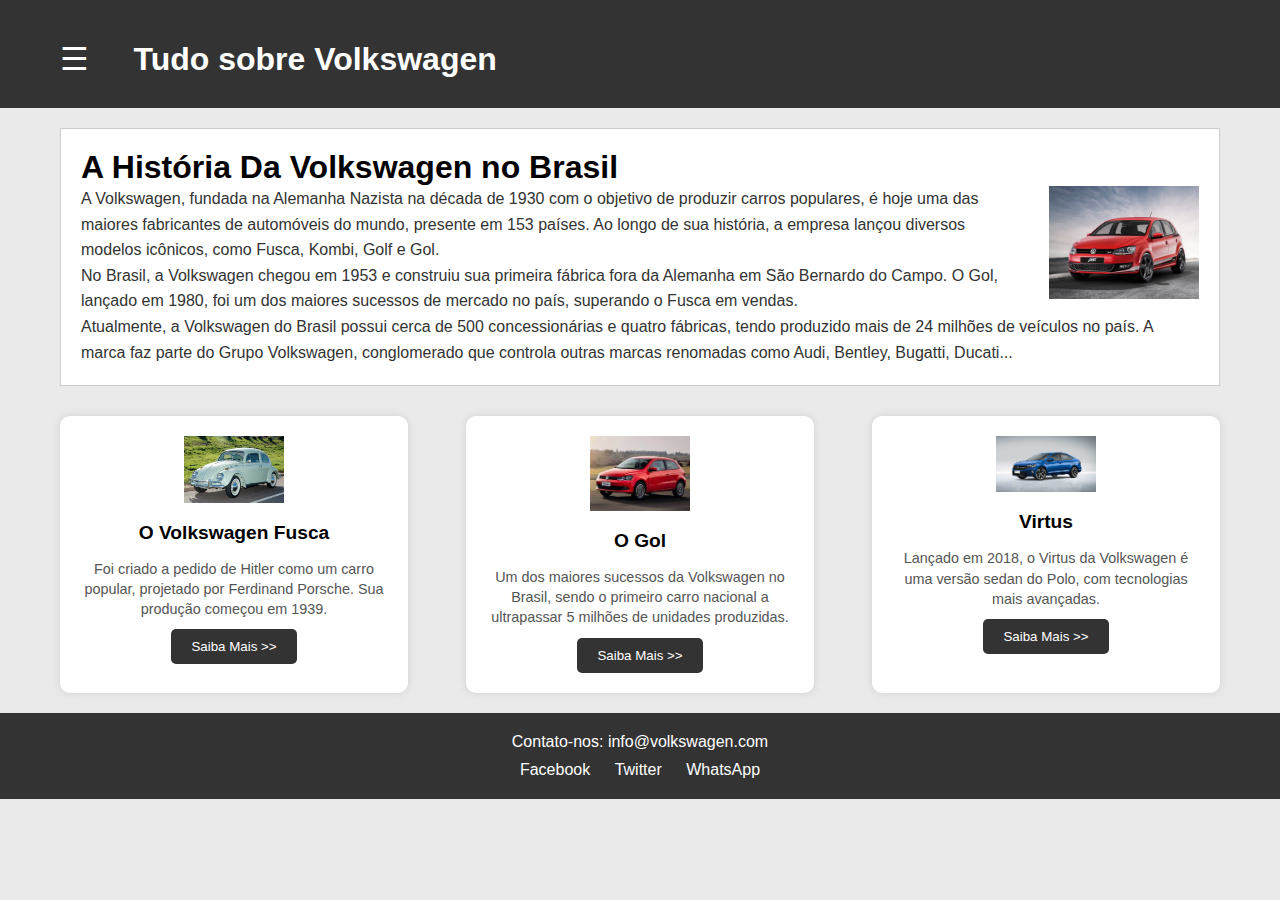
<file: index.html>
<!DOCTYPE html>
<html lang="pt-BR">
<head>
    <meta charset="UTF-8">
    <meta name="viewport" content="width=device-width, initial-scale=1.0">
    <title>Tudo sobre Volkswagen</title>
    <link rel="stylesheet" href="style.css">
</head>
<body>
    <header>
        <nav>
            <button class="menu">☰</button>
            <h1>Tudo sobre Volkswagen</h1>
        </nav>
    </header>

    <main>
        <section class="intro">
            <h2>A História Da Volkswagen no Brasil</h2>
            <img src="im1.jfif" alt="Carro Volkswagen" class="carro-img">
            <div class="content">
                <p>
                    A Volkswagen, fundada na Alemanha Nazista na década de 1930 com o objetivo de produzir carros populares, é hoje uma das maiores fabricantes de automóveis do mundo, presente em 153 países. Ao longo de sua história, a empresa lançou diversos modelos icônicos, como Fusca, Kombi, Golf e Gol.
                </p>
                <p>
                    No Brasil, a Volkswagen chegou em 1953 e construiu sua primeira fábrica fora da Alemanha em São Bernardo do Campo. O Gol, lançado em 1980, foi um dos maiores sucessos de mercado no país, superando o Fusca em vendas.
                </p>
                <p>
                    Atualmente, a Volkswagen do Brasil possui cerca de 500 concessionárias e quatro fábricas, tendo produzido mais de 24 milhões de veículos no país. A marca faz parte do Grupo Volkswagen, conglomerado que controla outras marcas renomadas como Audi, Bentley, Bugatti, Ducati...
                </p>
            </div>
        </section>

        <section class="modelos">
            <div class="modelo">
                <img src="im2.jfif" alt="Volkswagen Fusca">
                <h3>O Volkswagen Fusca</h3>
                <p>Foi criado a pedido de Hitler como um carro popular, projetado por Ferdinand Porsche. Sua produção começou em 1939.</p>
                <button onclick="window.location.href='indes.html'">Saiba Mais >></button>
            </div>
            <div class="modelo">
                <img src="im4.jfif" alt="Volkswagen Gol">
                <h3>O Gol</h3>
                <p>Um dos maiores sucessos da Volkswagen no Brasil, sendo o primeiro carro nacional a ultrapassar 5 milhões de unidades produzidas.</p>
                <button onclick="window.location.href='indess.html'">Saiba Mais >></button>
            </div>
            <div class="modelo">
                <img src="im3.jpg" alt="Volkswagen Virtus">
                <h3>Virtus</h3>
                <p>Lançado em 2018, o Virtus da Volkswagen é uma versão sedan do Polo, com tecnologias mais avançadas.</p>
                <button onclick="window.location.href='indesss.html'">Saiba Mais >></button>
            </div>
        </section>
    </main>

    <footer>
        <p>Contato-nos: <span>info@volkswagen.com</span></p>
        <div class="social-media">
            <a href="#">Facebook</a>
            <a href="#">Twitter</a>
            <a href="#">WhatsApp</a>
        </div>
    </footer>
</body>
</html>
</file>
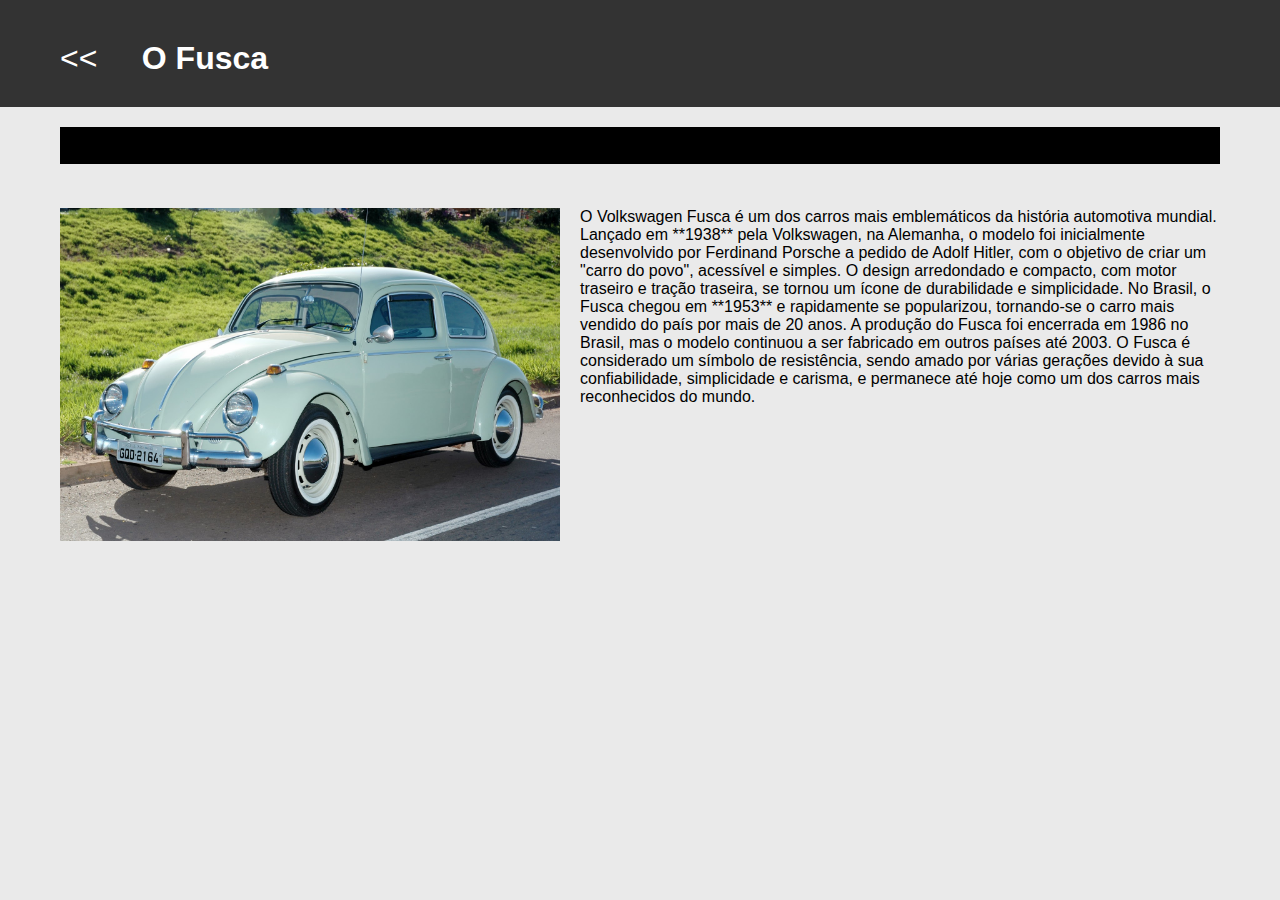
<file: indes.html>
<!DOCTYPE html>
<html lang="en">
<head>
    <meta charset="UTF-8">
    <meta name="viewport" content="width=device-width, initial-scale=1.0">
    <title>fusca</title>
    <link rel="stylesheet" href="style.css">
</head>
<body>
    <header>
        <nav>
            <button class="menu" onclick="window.location.href='index.html'"><<</button>
            <h1>O Fusca</h1>
        </nav>
    </header>
    <main>
        <h1 style="background-color: rgb(0, 0, 0);">Fusca</h1>
        <h1>ㅤ</h1>
        <div style="display: flex;">
            <img class="fusca" src="im2.jfif">
            <p style="margin-left: 20px;">O Volkswagen Fusca é um dos carros mais emblemáticos da história automotiva mundial. Lançado em **1938** pela Volkswagen, na Alemanha, o modelo foi inicialmente desenvolvido por Ferdinand Porsche a pedido de Adolf Hitler, com o objetivo de criar um "carro do povo", acessível e simples. O design arredondado e compacto, com motor traseiro e tração traseira, se tornou um ícone de durabilidade e simplicidade. No Brasil, o Fusca chegou em **1953** e rapidamente se popularizou, tornando-se o carro mais vendido do país por mais de 20 anos. A produção do Fusca foi encerrada em 1986 no Brasil, mas o modelo continuou a ser fabricado em outros países até 2003. O Fusca é considerado um símbolo de resistência, sendo amado por várias gerações devido à sua confiabilidade, simplicidade e carisma, e permanece até hoje como um dos carros mais reconhecidos do mundo.</p>
        </div>
    </main>
</body>
</html>
</file>
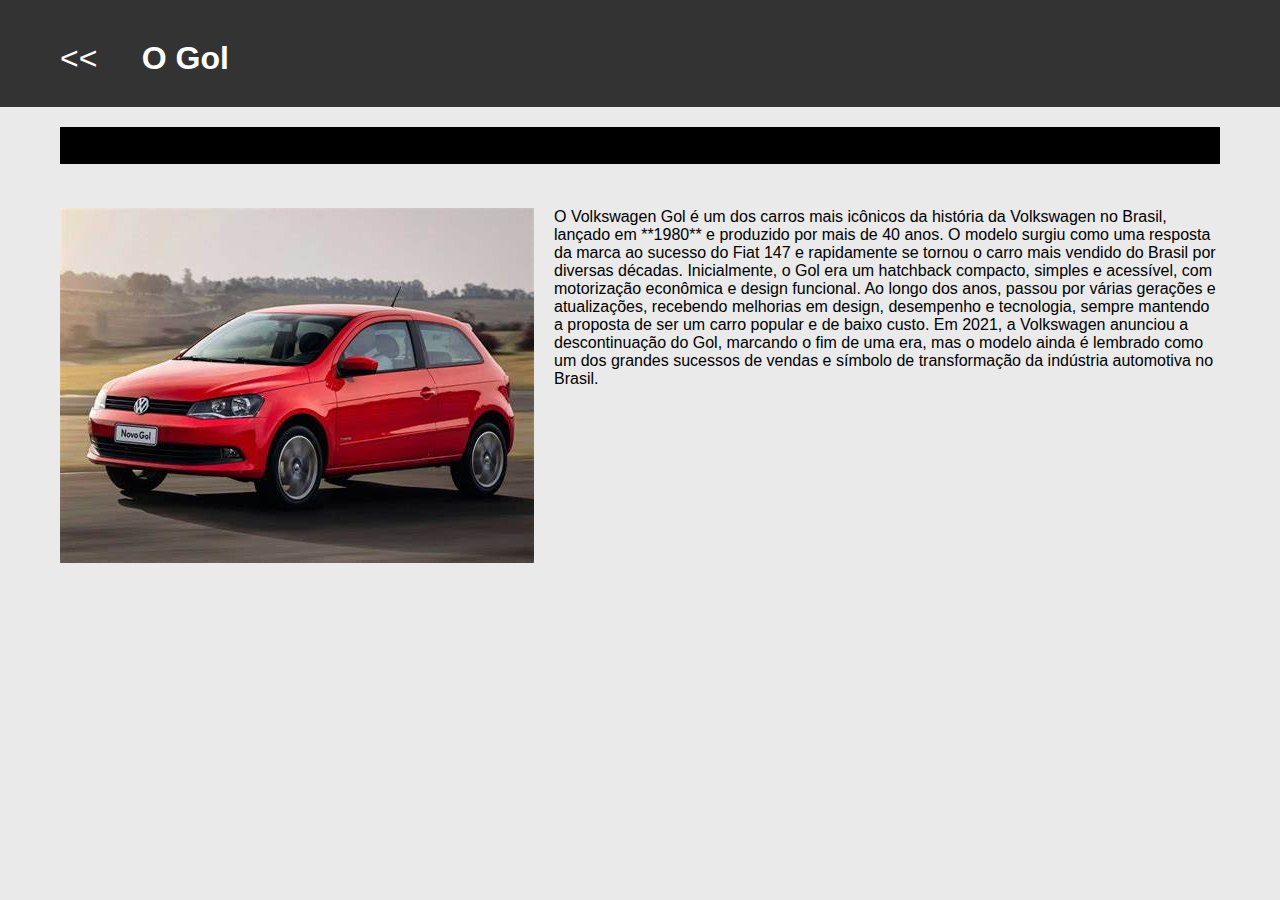
<file: indess.html>
<!DOCTYPE html>
<html lang="en">
<head>
    <meta charset="UTF-8">
    <meta name="viewport" content="width=device-width, initial-scale=1.0">
    <title>fusca</title>
    <link rel="stylesheet" href="style.css">
</head>
<body>
    <header>
        <nav>
            <button class="menu" onclick="window.location.href='index.html'"><<</button>
            <h1>O Gol</h1>
        </nav>
    </header>
    <main>
        <h1 style="background-color: rgb(0, 0, 0);">Fusca</h1>
        <h1>ㅤ</h1>
        <div style="display: flex;">
            <img class="fusca" src="im4.jfif">
            <p style="margin-left: 20px;">O Volkswagen Gol é um dos carros mais icônicos da história da Volkswagen no Brasil, lançado em **1980** e produzido por mais de 40 anos. O modelo surgiu como uma resposta da marca ao sucesso do Fiat 147 e rapidamente se tornou o carro mais vendido do Brasil por diversas décadas. Inicialmente, o Gol era um hatchback compacto, simples e acessível, com motorização econômica e design funcional. Ao longo dos anos, passou por várias gerações e atualizações, recebendo melhorias em design, desempenho e tecnologia, sempre mantendo a proposta de ser um carro popular e de baixo custo. Em 2021, a Volkswagen anunciou a descontinuação do Gol, marcando o fim de uma era, mas o modelo ainda é lembrado como um dos grandes sucessos de vendas e símbolo de transformação da indústria automotiva no Brasil.</p>
        </div>
    </main>
</body>
</html>
</file>
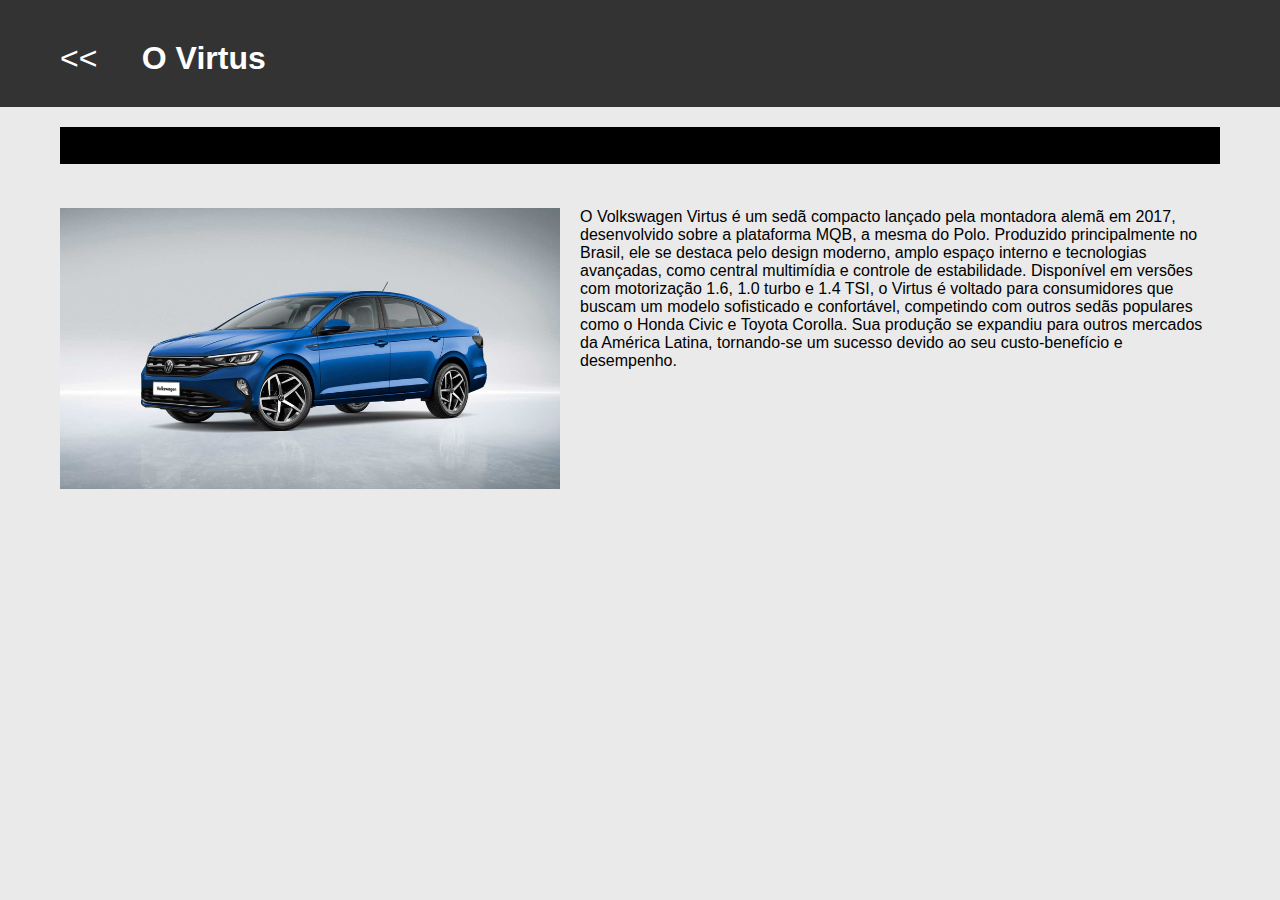
<file: indesss.html>
<!DOCTYPE html>
<html lang="en">
<head>
    <meta charset="UTF-8">
    <meta name="viewport" content="width=device-width, initial-scale=1.0">
    <title>fusca</title>
    <link rel="stylesheet" href="style.css">
</head>
<body>
    <header>
        <nav>
            <button class="menu" onclick="window.location.href='index.html'"><<</button>
            <h1>O Virtus</h1>
        </nav>
    </header>
    <main>
        <h1 style="background-color: rgb(0, 0, 0);">Fusca</h1>
        <h1>ㅤ</h1>
        <div style="display: flex;">
            <img class="fusca" src="im3.jpg">
            <p style="margin-left: 20px;">O Volkswagen Virtus é um sedã compacto lançado pela montadora alemã em 2017, desenvolvido sobre a plataforma MQB, a mesma do Polo. Produzido principalmente no Brasil, ele se destaca pelo design moderno, amplo espaço interno e tecnologias avançadas, como central multimídia e controle de estabilidade. Disponível em versões com motorização 1.6, 1.0 turbo e 1.4 TSI, o Virtus é voltado para consumidores que buscam um modelo sofisticado e confortável, competindo com outros sedãs populares como o Honda Civic e Toyota Corolla. Sua produção se expandiu para outros mercados da América Latina, tornando-se um sucesso devido ao seu custo-benefício e desempenho.</p>
        </div>
    </main>
</body>
</html>
</file>
<file: style.css>
* {
    margin: 0;
    padding: 0;
    box-sizing: border-box;
}

body {
    font-family: 'Arial', sans-serif;
    background-color: #eaeaea;
}

header {
    background-color: #333;
    padding: 20px;
    color: white;
}

header h1 {
    font-size: 2rem;
    margin-left: 20px;
    display: inline-block;
}

header .menu {
    background-color: transparent;
    color: white;
    border: none;
    font-size: 2rem;
    cursor: pointer;
    margin-left: 20px;
}

main {
    padding: 20px;
    max-width: 1200px;
    margin: 0 auto;
}

.intro {
    background-color: white;
    padding: 20px;
    margin-bottom: 30px;
    border: 1px solid #ccc;
}

.intro h2 {
    font-size: 2rem;
    color: black;
}

.intro .carro-img {
    float: right;
    width: 150px;
    margin-left: 20px;
}

.intro .bandeira {
    float: right;
    width: 100px;
    margin-top: 20px;
    margin-left: 20px;
}

.intro p {
    font-size: 1rem;
    color: #333;
    line-height: 1.6;
}

.modelos {
    display: flex;
    justify-content: space-between;
}

.modelo {
    background-color: #fff;
    padding: 20px;
    border-radius: 10px;
    width: 30%;
    text-align: center;
    box-shadow: 0 0 10px rgba(0, 0, 0, 0.1);
}

.modelo img {
    width: 100px;
    height: auto;
}

.modelo h3 {
    font-size: 1.2rem;
    margin: 15px 0;
    color: black;
}

.modelo p {
    font-size: 0.9rem;
    color: #555;
    line-height: 1.4;
}

button {
    padding: 10px 20px;
    background-color: #333;
    color: white;
    border: none;
    cursor: pointer;
    margin-top: 10px;
    border-radius: 5px;
}

button:hover {
    background-color: #555;
}

footer {
    background-color: #333;
    color: white;
    padding: 20px;
    text-align: center;
}

footer p {
    margin-bottom: 10px;
}

footer .social-media a {
    color: white;
    margin: 0 10px;
    text-decoration: none;
}

footer .social-media a:hover {
    text-decoration: underline;
}
.fusca {
    width: 500px;
}
</file>
